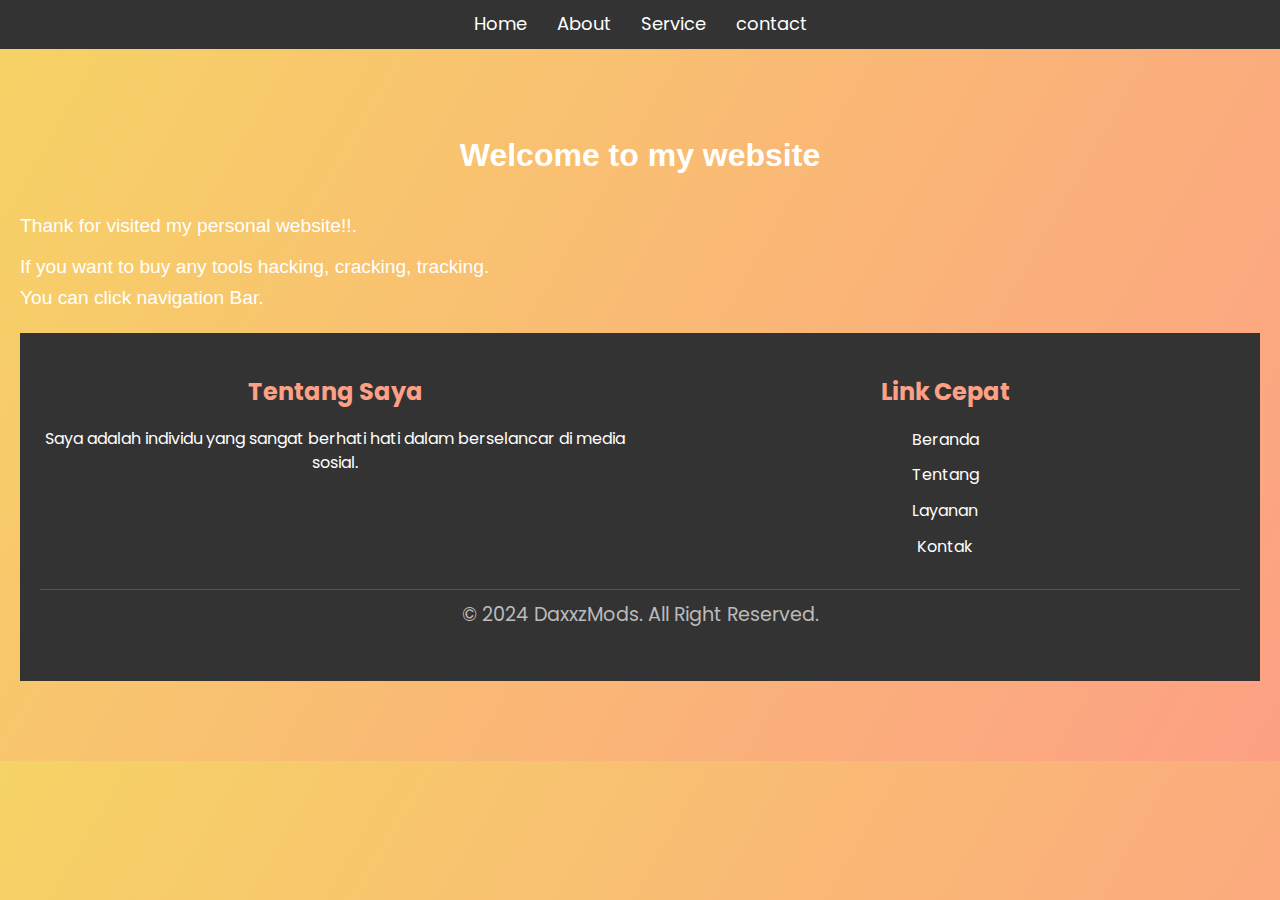
<file: index.html>
<!DOCTYPE html>
<html lang="en">
    <head>
        <link rel="icon" href="https://a.top4top.io/p_312402jk71.jpg" type="image/x-icon">
        <meta name="author" content="Website Personal">
        <meta charset="UTF-8">
        <meta name="viewport" content="width=device-width, initial-scale=1.0">
        <link href="https://fonts.googleapis.com/css2?family=Poppins:wght@400;600&display=swap" rel="stylesheet">
        <link rel="stylesheet" href="./style.css">
    <title>Website Sell</title>
    </head>
<body>
<section>
    <nav class="navbar">
        <ul class="nav-list">
            <li><a href="#home">Home</a></li>
            <li><a href="./about.html">About</a></li>
            <li><a href="#services">Service</a></li>
            <li><a href="#contact">contact</a></li>
        </ul>
    </nav>

    <!-- Bagian Konten Halaman -->
    <div class="header_pertama">
        <h2>Welcome to my website</h2>
        <p>Thank for visited my personal website!!.</p>
        <p>If you want to buy any tools hacking, cracking, tracking.
            <br>
            You can click navigation Bar.
        </p>
    </div>
<!-- Footer -->
<footer class="footer">
    <div class="footer-container">
        <div class="footer-about">
            <h3>Tentang Saya</h3>
            <p>Saya adalah individu yang sangat berhati hati dalam berselancar di media sosial.</p>
        </div>
        <div class="footer-links">
            <h3>Link Cepat</h3>
            <ul>
                <li><a href="./index.html">Beranda</a></li>
                <li><a href="./about.html">Tentang</a></li>
                <li><a href="./service.html">Layanan</a></li>
                <li><a href="./contact.html">Kontak</a></li>
            </ul>
        </div>
    </div>
    <div class="footer-bottom">
        <p>&copy; 2024 DaxxzMods. All Right Reserved.</p>
    </div>
</footer>
</body>
</html>
</file>
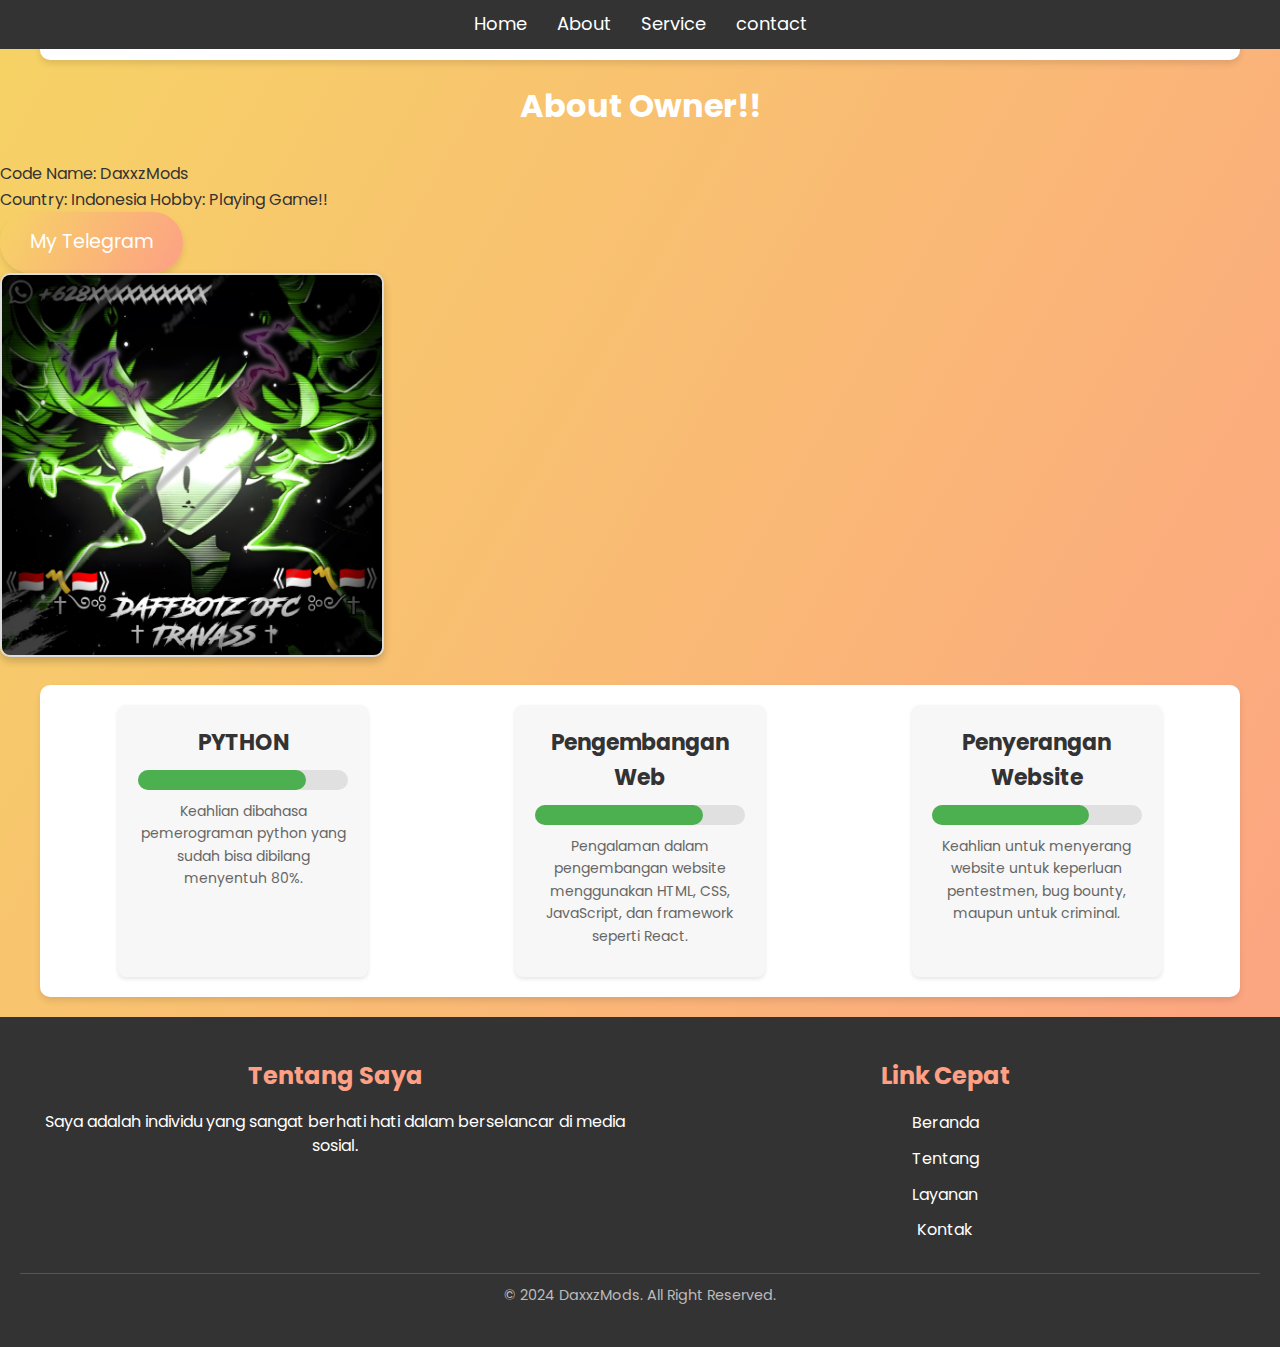
<file: about.html>
<!DOCTYPE html>
<html lang="en">
    <head>
        <link rel="icon" href="https://a.top4top.io/p_312402jk71.jpg" type="image/x-icon">
        <meta name="author" content="Website Personal">
        <meta charset="UTF-8">
        <meta name="viewport" content="width=device-width, initial-scale=1.0">
        <link href="https://fonts.googleapis.com/css2?family=Poppins:wght@400;600&display=swap" rel="stylesheet">
        <link rel="stylesheet" href="./about.css">
    <title>About Owner</title>
    </head>

<body>
    <section>
        <nav class="navbar">
            <ul class="nav-list">
                <li><a href="./index.html">Home</a></li>
                <li><a href="./about.html">About</a></li>
                <li><a href="./service.html">Service</a></li>
                <li><a href="./contact.html">contact</a></li>
            </ul>
        </nav>
    </section>
<div class="header">
    <h2>About Owner!!</h2>
    <p>Code Name: DaxxzMods
        <br>
        Country: Indonesia
        Hobby: Playing Game!!
    </p>
</div>
<div class="button">
    <a href="https://t.me/DaxxzMods" class="btn">My Telegram</a>
</div>
<div class="img1">
    <img src="./img1.jpeg" alt="Foto Attacker DaxxzMods" class="styled-image">
</div>
<section id="service">
    <div class="service-container">
        <div class="service">
            <h3>PYTHON</h3>
            <div class="progress-bar">
                <div class="progress" style="width: 80%"></div>
            </div>
            <p>Keahlian dibahasa pemerograman python yang sudah bisa dibilang menyentuh 80%.</p>
        </div>

        <div class="service">
            <h3>Pengembangan Web</h3>
            <div class="progress-bar">
                <div class="progress" style="width: 80%"></div>
            </div>
            <p>Pengalaman dalam pengembangan website menggunakan HTML, CSS, JavaScript, dan framework seperti React.</p>
        </div>

        <div class="service">
            <h3>Penyerangan Website</h3>
            <div class="progress-bar">
                <div class="progress" style="width: 75%"></div>
            </div>
            <p>Keahlian untuk menyerang website untuk keperluan pentestmen, bug bounty, maupun untuk criminal.</p>
        </div>
    </div>
</section>
<!-- Footer -->
<footer class="footer">
    <div class="footer-container">
        <div class="footer-about">
            <h3>Tentang Saya</h3>
            <p>Saya adalah individu yang sangat berhati hati dalam berselancar di media sosial.</p>
        </div>
        <div class="footer-links">
            <h3>Link Cepat</h3>
            <ul>
                <li><a href="./index.html">Beranda</a></li>
                <li><a href="./about.html">Tentang</a></li>
                <li><a href="./service.html">Layanan</a></li>
                <li><a href="./contact.html">Kontak</a></li>
            </ul>
        </div>
    </div>
    <div class="footer-bottom">
        <p>&copy; 2024 DaxxzMods. All Right Reserved.</p>
    </div>
</footer>
</body>
</file>
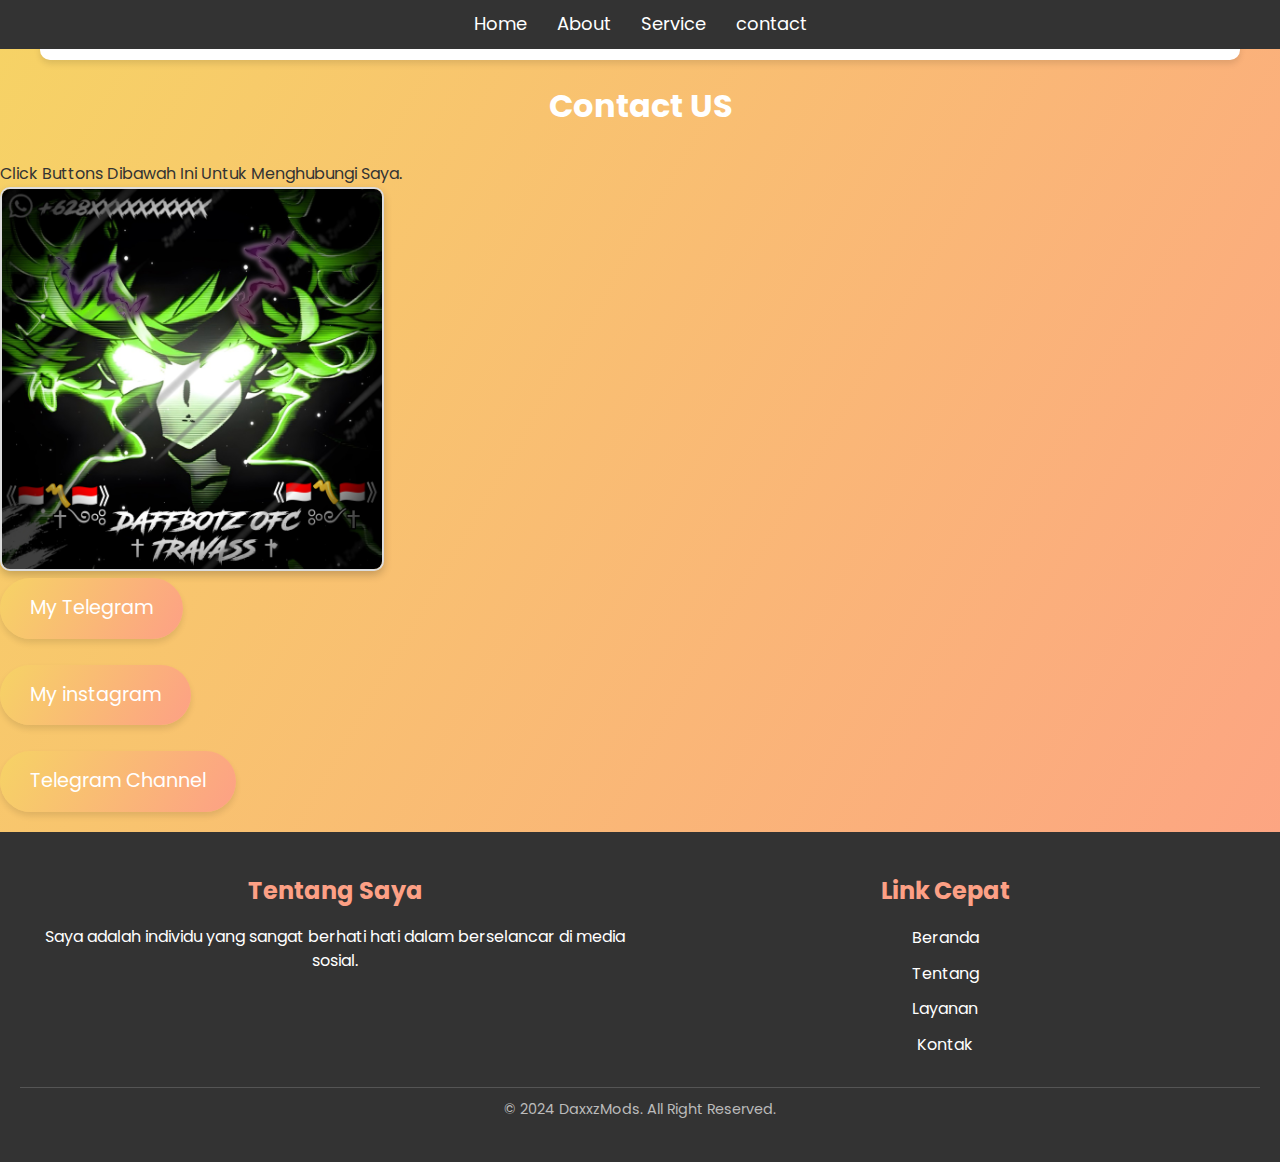
<file: contact.html>
<!DOCTYPE html>
<html lang="en">
    <head>
        <link rel="icon" href="https://a.top4top.io/p_312402jk71.jpg" type="image/x-icon">
        <meta name="author" content="Website Personal">
        <meta charset="UTF-8">
        <meta name="viewport" content="width=device-width, initial-scale=1.0">
        <link href="https://fonts.googleapis.com/css2?family=Poppins:wght@400;600&display=swap" rel="stylesheet">
        <link rel="stylesheet" href="./about.css">
    <title>About Owner</title>
    </head>

<body>
    <section>
        <nav class="navbar">
            <ul class="nav-list">
                <li><a href="./index.html">Home</a></li>
                <li><a href="./about.html">About</a></li>
                <li><a href="./service.html">Service</a></li>
                <li><a href="./contact.html">contact</a></li>
            </ul>
        </nav>
    </section>
<div class="header_contact">
    <h2>Contact US</h2>
    <p>Click Buttons Dibawah Ini Untuk Menghubungi Saya.</p>
</div>
<div class="img1">
    <img src="./img1.jpeg" alt="Foto Attacker DaxxzMods" class="styled-image">
</div>
<div class="button_telegram">
    <a href="https://t.me/DaxxzMods" class="btn">My Telegram</a>
</div>
<br>
<div class="button_instagram">
    <a href="https://www.instagram.com/daxxz.mods" class="btn">My instagram</a>
</div>
<br>
<div class="button_channel">
    <a href="https://t.me/DaxxzXploit" class="btn">Telegram Channel</a>
</div>
<!-- Footer -->
<footer class="footer">
    <div class="footer-container">
        <div class="footer-about">
            <h3>Tentang Saya</h3>
            <p>Saya adalah individu yang sangat berhati hati dalam berselancar di media sosial.</p>
        </div>
        <div class="footer-links">
            <h3>Link Cepat</h3>
            <ul>
                <li><a href="./index.html">Beranda</a></li>
                <li><a href="./about.html">Tentang</a></li>
                <li><a href="./service.html">Layanan</a></li>
                <li><a href="./contact.html">Kontak</a></li>
            </ul>
        </div>
    </div>
    <div class="footer-bottom">
        <p>&copy; 2024 DaxxzMods. All Right Reserved.</p>
    </div>
</footer>
</body>
</file>
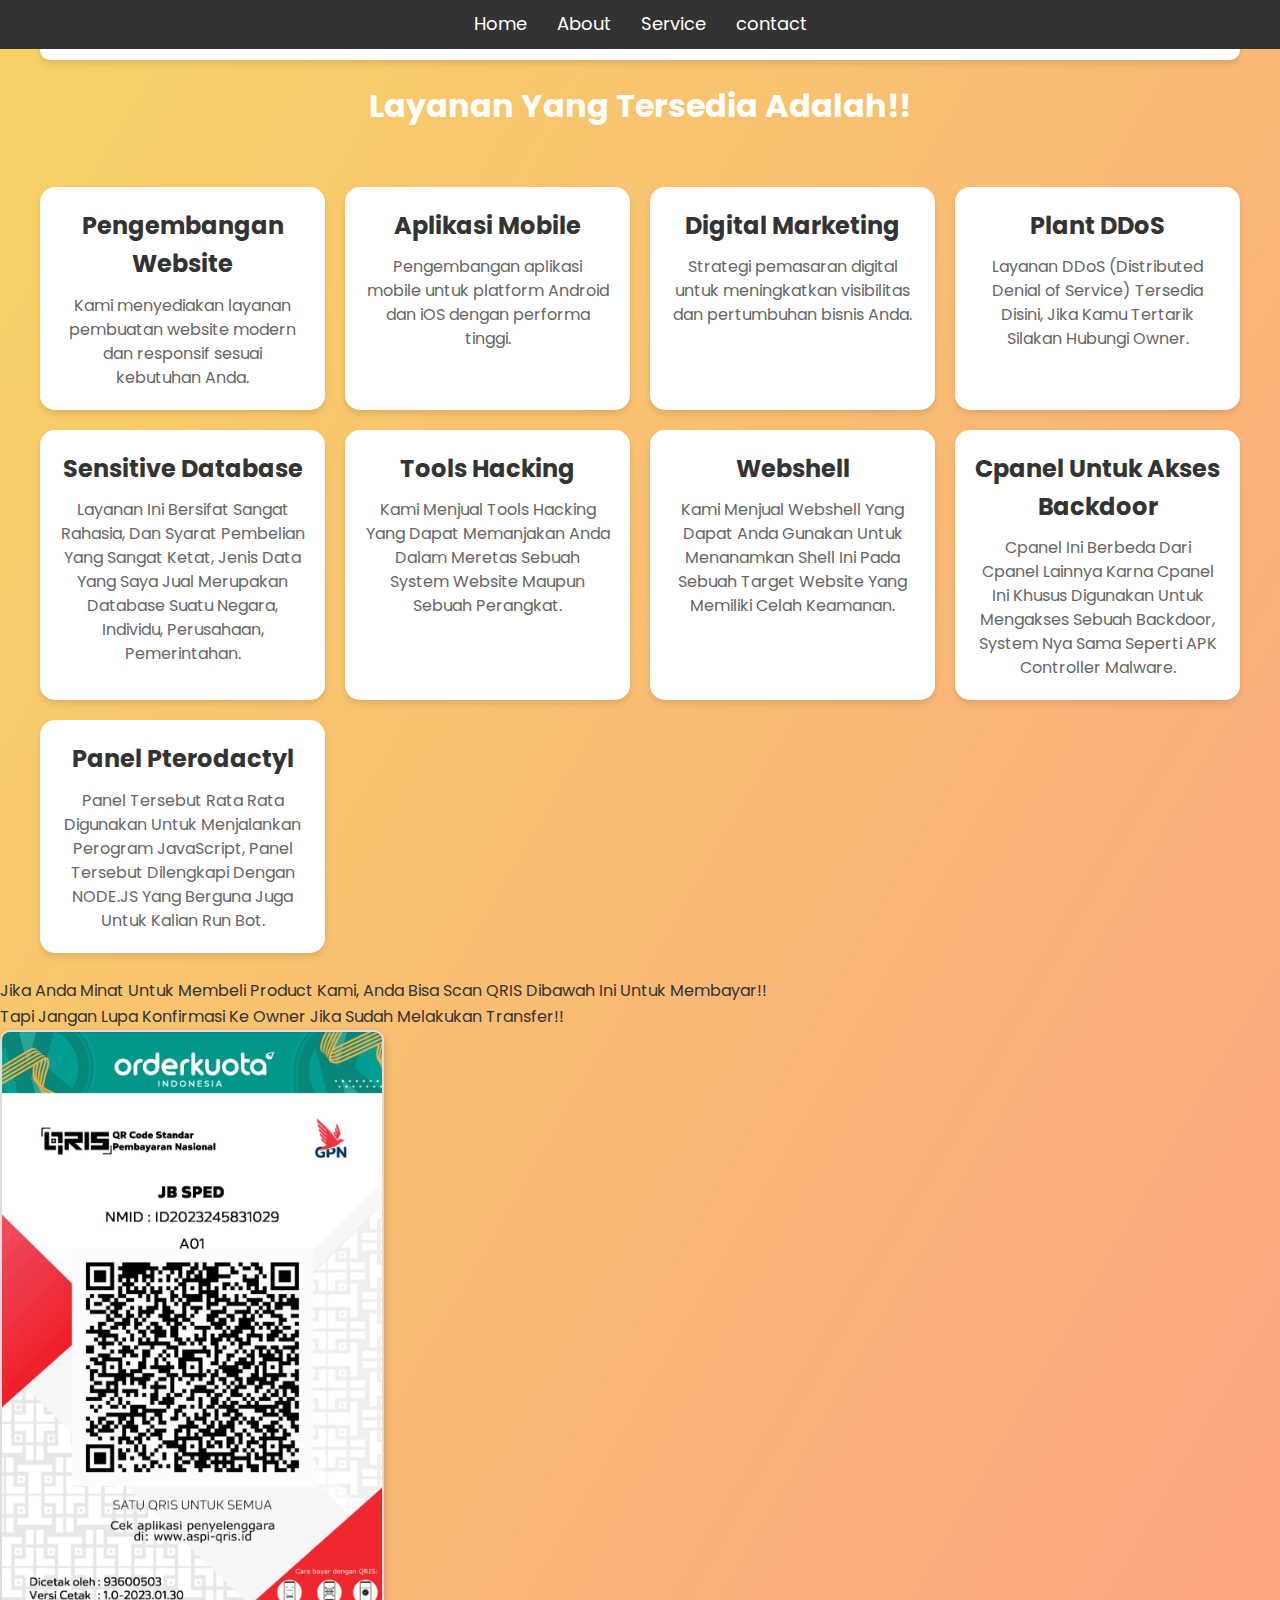
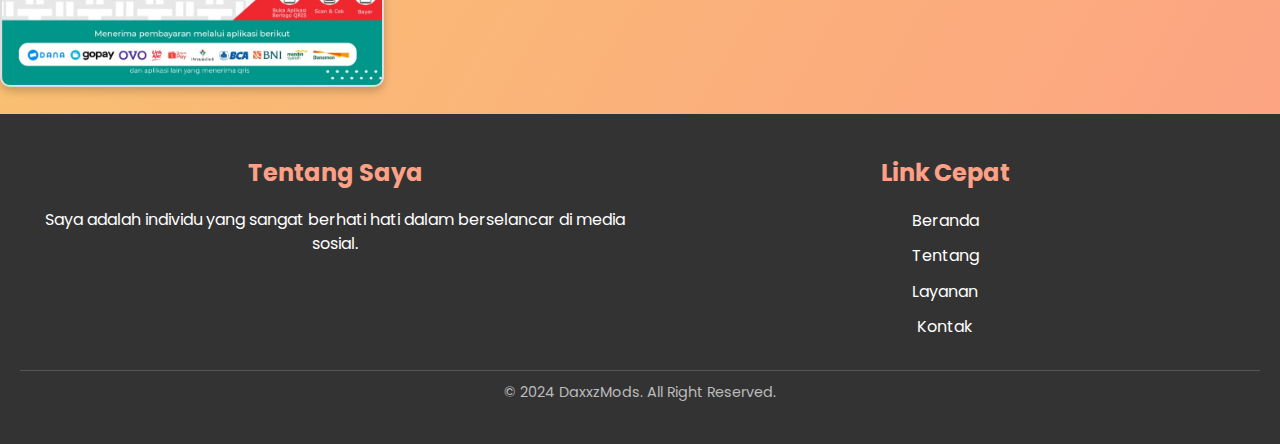
<file: service.html>
<!DOCTYPE html>
<html lang="en">
    <head>
        <link rel="icon" href="https://a.top4top.io/p_312402jk71.jpg" type="image/x-icon">
        <meta name="author" content="Website Personal">
        <meta charset="UTF-8">
        <meta name="viewport" content="width=device-width, initial-scale=1.0">
        <link href="https://fonts.googleapis.com/css2?family=Poppins:wght@400;600&display=swap" rel="stylesheet">
        <link rel="stylesheet" href="./about.css">
    <title>About Owner</title>
    </head>

<body>
    <section>
        <nav class="navbar">
            <ul class="nav-list">
                <li><a href="./index.html">Home</a></li>
                <li><a href="./about.html">About</a></li>
                <li><a href="./service.html">Service</a></li>
                <li><a href="./contact.html">contact</a></li>
            </ul>
        </nav>
    </section>
<div class="header_service">
    <h2>Layanan Yang Tersedia Adalah!!</h2>
</div>
<br>
<div class="services-list">
    <!-- Jasa 1 -->
    <div class="service-item">
        <i class="fas fa-laptop-code service-icon"></i>
        <h3>Pengembangan Website</h3>
        <p>Kami menyediakan layanan pembuatan website modern dan responsif sesuai kebutuhan Anda.</p>
    </div>
    <!-- Jasa 2 -->
    <div class="service-item">
        <i class="fas fa-mobile-alt service-icon"></i>
        <h3>Aplikasi Mobile</h3>
        <p>Pengembangan aplikasi mobile untuk platform Android dan iOS dengan performa tinggi.</p>
    </div>
    <!-- Jasa 3 -->
    <div class="service-item">
        <i class="fas fa-chart-line service-icon"></i>
        <h3>Digital Marketing</h3>
        <p>Strategi pemasaran digital untuk meningkatkan visibilitas dan pertumbuhan bisnis Anda.</p>
    </div>
    <!-- Jasa 4 -->
    <div class="service-item">
        <i class="fas fa-camera service-icon"></i>
        <h3>Plant DDoS</h3>
        <p>Layanan DDoS (Distributed Denial of Service) Tersedia Disini, Jika Kamu Tertarik Silakan Hubungi Owner.</p>
    </div>
    <!-- Jasa 5-->
    <div class="service-item">
        <i class="fas fa-camera service-icon"></i>
        <h3>Sensitive Database</h3>
        <p>Layanan Ini Bersifat Sangat Rahasia, Dan Syarat Pembelian Yang Sangat Ketat, Jenis Data Yang Saya Jual Merupakan Database Suatu Negara, Individu, Perusahaan, Pemerintahan.</p>
    </div>
    <!-- Jasa 6-->
    <div class="service-item">
        <i class="fas fa-camera service-icon"></i>
        <h3>Tools Hacking</h3>
        <p>Kami Menjual Tools Hacking Yang Dapat Memanjakan Anda Dalam Meretas Sebuah System Website Maupun Sebuah Perangkat.</p>
    </div>
    <!-- Jasa 7-->
    <div class="service-item">
        <i class="fas fa-camera service-icon"></i>
        <h3>Webshell</h3>
        <p>Kami Menjual Webshell Yang Dapat Anda Gunakan Untuk Menanamkan Shell Ini Pada Sebuah Target Website Yang Memiliki Celah Keamanan.</p>
    </div>
    <div class="service-item">
        <i class="fas fa-camera service-icon"></i>
        <h3>Cpanel Untuk Akses Backdoor</h3>
        <p>Cpanel Ini Berbeda Dari Cpanel Lainnya Karna Cpanel Ini Khusus Digunakan Untuk Mengakses Sebuah Backdoor, System Nya Sama Seperti APK Controller Malware.</p>
    </div>
    <div class="service-item">
        <i class="fas fa-camera service-icon"></i>
        <h3>Panel Pterodactyl</h3>
        <p>Panel Tersebut Rata Rata Digunakan Untuk Menjalankan Perogram JavaScript, Panel Tersebut Dilengkapi Dengan NODE.JS Yang Berguna Juga Untuk Kalian Run Bot.</p>
    </div>
</div>
<br>
<div class="scanme">
    <p>Jika Anda Minat Untuk Membeli Product Kami, Anda Bisa Scan QRIS Dibawah Ini Untuk Membayar!!
        <br>
        Tapi Jangan Lupa Konfirmasi Ke Owner Jika Sudah Melakukan Transfer!!
    </p>
</div>
<div class="qrisnya">
    <img src="./qris.jpeg" alt="Scan Me Bro">
</div>
</section>
<!-- Footer -->
<footer class="footer">
    <div class="footer-container">
        <div class="footer-about">
            <h3>Tentang Saya</h3>
            <p>Saya adalah individu yang sangat berhati hati dalam berselancar di media sosial.</p>
        </div>
        <div class="footer-links">
            <h3>Link Cepat</h3>
            <ul>
                <li><a href="./index.html">Beranda</a></li>
                <li><a href="./about.html">Tentang</a></li>
                <li><a href="./service.html">Layanan</a></li>
                <li><a href="./contact.html">Kontak</a></li>
            </ul>
        </div>
    </div>
    <div class="footer-bottom">
        <p>&copy; 2024 DaxxzMods. All Right Reserved.</p>
    </div>
</footer>
</body>
</file>
<file: style.css>
body, h1, h2, h3, p, ul, ol, a {
    margin: 0;
    padding: 0;
    box-sizing: border-box;
}

body {
    font-family: 'Poppins', sans-serif;
    color: #333;
    background: linear-gradient(120deg, #f6d365, #fda085);
    line-height: 1.6;
    margin: 0;
    padding: 0;
}
header {
    background: #333;
    color: #fff;
    padding: 20px 0;
    text-align: center;
    font-size: 1.5rem;
    box-shadow: 0 4px 6px rgba(0, 0, 0, 0.1);
}

header h1 {
    margin: 0;
    font-size: 2.5rem;
    font-weight: bold;
}

.header_pertama {
    color: white;
    font-family: "Kelly Slab", sans-serif;
    font-size: large;
    font-weight: 60;
    text-align: flex;
}
/* Reset dasar untuk menghilangkan margin dan padding default */
* {
    margin: 0;
    padding: 0;
    box-sizing: border-box;
}

/* Desain untuk navbar */
.navbar {
    background-color: #333;  /* Warna latar belakang navbar */
    padding: 10px 20px;       /* Jarak di dalam navbar */
    position: fixed;          /* Membuat navbar tetap di atas saat scroll */
    top: 0;
    left: 0;
    width: 100%;
    z-index: 1000;            /* Memastikan navbar berada di atas elemen lain */
}

.nav-list {
    list-style-type: none;    /* Menghapus bullet pada list */
    display: flex;            /* Menampilkan item secara horizontal */
    justify-content: center;  /* Menyelaraskan menu di tengah */
}

.nav-list li {
    margin: 0 15px;           /* Memberi jarak antar item menu */
}

.nav-list a {
    color: white;             /* Warna teks */
    text-decoration: none;    /* Menghapus garis bawah pada link */
    font-size: 18px;          /* Ukuran font */
    transition: color 0.3s;   /* Efek transisi saat hover */
}

.nav-list a:hover {
    color: #f1f1f1;           /* Warna teks saat hover */
}

/* Desain untuk bagian konten */
section {
    padding: 80px 20px;       /* Memberikan jarak pada bagian atas (untuk menghindari tertutup navbar) */
    margin-top: 50px;         /* Memberikan jarak lebih pada bagian atas */
}
#services {
    background-color: #fff;
    padding: 40px;
    border-radius: 8px;
    box-shadow: 0 4px 8px rgba(0, 0, 0, 0.1);
}

h2 {
    text-align: center;
    margin-bottom: 30px;
    font-size: 32px;
    color: white;
}

/* Kontainer untuk daftar service */
.service-container {
    display: flex;
    justify-content: space-around;
    flex-wrap: wrap;
    gap: 30px;
}

/* Styling untuk setiap service */
.service {
    width: 250px;
    text-align: center;
    padding: 20px;
    background-color: #f7f7f7;
    border-radius: 8px;
    box-shadow: 0 2px 4px rgba(0, 0, 0, 0.1);
}

.service h3 {
    font-size: 22px;
    color: #333;
    margin-bottom: 10px;
}

.service p {
    font-size: 14px;
    color: #666;
}

/* Styling untuk progress bar */
.progress-bar {
    width: 100%;
    height: 20px;
    background-color: #e0e0e0;
    border-radius: 10px;
    margin-bottom: 10px;
}

.progress {
    height: 100%;
    background-color: #4caf50;
    border-radius: 10px;
}

section p {
    font-size: 1.2rem;
    margin-bottom: 10px;
}

/* Buttons */
button {
    background: #fda085;
    color: #fff;
    border: none;
    padding: 10px 20px;
    font-size: 1rem;
    border-radius: 25px;
    cursor: pointer;
    transition: transform 0.3s ease, background 0.3s ease;
}

button:hover {
    background: #f6d365;
    transform: scale(1.05);
}

/* Footer */
footer {
    text-align: center;
    background: #333;
    color: #fff;
    padding: 10px 0;
    margin-top: 20px;
}

/* Responsif */
@media (max-width: 768px) {
    body {
        font-size: 0.9rem;
    }

    .navbar {
        flex-direction: column;
        gap: 10px;
    }

    header h1 {
        font-size: 2rem;
    }

    section {
        padding: 10px;
    }
}
/* Footer Styling */
.footer {
    background: #333;
    color: #fff;
    padding: 40px 20px;
}

.footer-container {
    display: grid;
    grid-template-columns: repeat(auto-fit, minmax(200px, 1fr));
    gap: 20px;
    max-width: 1200px;
    margin: 0 auto;
}

.footer-about, .footer-links, .footer-social {
    text-align: center;
}

.footer-about h3, .footer-links h3, .footer-social h3 {
    margin-bottom: 15px;
    font-size: 1.5rem;
    color: #fda085;
}

.footer-about p {
    font-size: 1rem;
    line-height: 1.5;
}

.footer-links ul {
    list-style: none;
    padding: 0;
}

.footer-links li {
    margin: 10px 0;
}

.footer-links a {
    text-decoration: none;
    color: #fff;
    transition: color 0.3s ease;
}

.footer-links a:hover {
    color: #fda085;
}

.social-icons {
    display: flex;
    justify-content: center;
    gap: 15px;
    margin-top: 10px;
}

.social-icons a {
    color: #fff;
    font-size: 1.5rem;
    transition: transform 0.3s ease, color 0.3s ease;
}

.social-icons a:hover {
    color: #fda085;
    transform: scale(1.2);
}

.footer-bottom {
    text-align: center;
    margin-top: 20px;
    font-size: 0.9rem;
    color: #bbb;
    border-top: 1px solid #555;
    padding-top: 10px;
}

/* Responsif */
@media (max-width: 768px) {
    .footer-container {
        grid-template-columns: 1fr;
    }

    .footer-about, .footer-links, .footer-social {
        text-align: left;
    }
}
</file>
<file: about.css>
/* Reset dasar untuk konsistensi */
body, h1, h2, h3, p, ul, ol, a {
    margin: 0;
    padding: 0;
    box-sizing: border-box;
}

/* Desain Body */
body {
    font-family: 'Poppins', sans-serif;
    color: #333;
    background: linear-gradient(120deg, #f6d365, #fda085);
    line-height: 1.6;
    margin: 0;
    padding: 0;
}

/* Header */
header {
    background: #333;
    color: #fff;
    padding: 20px 0;
    text-align: center;
    font-size: 1.5rem;
    box-shadow: 0 4px 6px rgba(0, 0, 0, 0.1);
}

header h1 {
    margin: 0;
    font-size: 2.5rem;
    font-weight: bold;
}

/* Reset dasar untuk menghilangkan margin dan padding default */
* {
    margin: 0;
    padding: 0;
    box-sizing: border-box;
}

/* Desain untuk navbar */
.navbar {
    background-color: #333;  /* Warna latar belakang navbar */
    padding: 10px 20px;       /* Jarak di dalam navbar */
    position: fixed;          /* Membuat navbar tetap di atas saat scroll */
    top: 0;
    left: 0;
    width: 100%;
    z-index: 1000;            /* Memastikan navbar berada di atas elemen lain */
}

.nav-list {
    list-style-type: none;    /* Menghapus bullet pada list */
    display: flex;            /* Menampilkan item secara horizontal */
    justify-content: center;  /* Menyelaraskan menu di tengah */
}

.nav-list li {
    margin: 0 15px;           /* Memberi jarak antar item menu */
}

.nav-list a {
    color: white;             /* Warna teks */
    text-decoration: none;    /* Menghapus garis bawah pada link */
    font-size: 18px;          /* Ukuran font */
    transition: color 0.3s;   /* Efek transisi saat hover */
}

.nav-list a:hover {
    color: #f1f1f1;           /* Warna teks saat hover */
}

/* Section */
section {
    max-width: 1200px;
    margin: 20px auto;
    padding: 20px;
    background: #fff;
    border-radius: 10px;
    box-shadow: 0 4px 6px rgba(0, 0, 0, 0.1);
}

/* Heading */
section h2 {
    font-size: 2rem;
    margin-bottom: 15px;
    color: #444;
}

/* Paragraphs */
section p {
    font-size: 1.2rem;
    margin-bottom: 10px;
}

/* Buttons */
button {
    background: #fda085;
    color: #fff;
    border: none;
    padding: 10px 20px;
    font-size: 1rem;
    border-radius: 25px;
    cursor: pointer;
    transition: transform 0.3s ease, background 0.3s ease;
}

button:hover {
    background: #f6d365;
    transform: scale(1.05);
}

/* Footer */
footer {
    text-align: center;
    background: #333;
    color: #fff;
    padding: 10px 0;
    margin-top: 20px;
}

/* Responsif */
@media (max-width: 768px) {
    body {
        font-size: 0.9rem;
    }

    nav {
        flex-direction: column;
        gap: 10px;
    }

    header h1 {
        font-size: 2rem;
    }

    section {
        padding: 10px;
    }
}

img {
    max-width: 30%;
    height: auto;
    border: 2px solid #ddd;
    border-radius: 10px;
    box-shadow: 0 4px 8px rgba(0, 0, 0, 0.2);
    transition: transform 0.3s ease;
}
img:hover {
    transform: scale(1.1);
}
.qrisnya {
    item-align: flex;
    size:30%
}
#services {
    background-color: #fff;
    padding: 40px;
    border-radius: 8px;
    box-shadow: 0 4px 8px rgba(0, 0, 0, 0.1);
}

h2 {
    text-align: center;
    margin-bottom: 30px;
    font-size: 32px;
    color: white;
}

/* Kontainer untuk daftar service */
.service-container {
    display: flex;
    justify-content: space-around;
    flex-wrap: wrap;
    gap: 30px;
}

/* Styling untuk setiap service */
.service {
    width: 250px;
    text-align: center;
    padding: 20px;
    background-color: #f7f7f7;
    border-radius: 8px;
    box-shadow: 0 2px 4px rgba(0, 0, 0, 0.1);
}

.service:hover {
    transition: all 0.3s ease;
}

.progress-bar:hover {
    transition: all 0.3s ease;
}

.service h3 {
    font-size: 22px;
    color: #333;
    margin-bottom: 10px;
}

.service p {
    font-size: 14px;
    color: #666;
}

/* Styling untuk progress bar */
.progress-bar {
    width: 100%;
    height: 20px;
    background-color: #e0e0e0;
    border-radius: 10px;
    margin-bottom: 10px;
}

.progress {
    height: 100%;
    background-color: #4caf50;
    border-radius: 10px;
}

section p {
    font-size: 1.2rem;
    margin-bottom: 10px;
}

/* Buttons */
.button-container {
    text-align: center;
}

/* Tombol */
.btn {
    display: inline-block;
    padding: 15px 30px;
    font-size: 1.2rem;
    color: #fff;
    background: linear-gradient(120deg, #f6d365, #fda085);
    text-decoration: none;
    border-radius: 50px;
    box-shadow: 0 4px 6px rgba(0, 0, 0, 0.1);
    transition: all 0.3s ease;
}

/* Efek Hover */
.btn:hover {
    background: linear-gradient(120deg, #fda085, #f6d365);
    transform: scale(1.1); /* Membesarkan tombol sedikit */
    box-shadow: 0 6px 10px rgba(0, 0, 0, 0.2);
}

/* Footer */
footer {
    text-align: center;
    background: #333;
    color: #fff;
    padding: 10px 0;
    margin-top: 20px;
}

/* Responsif */
@media (max-width: 768px) {
    body {
        font-size: 0.9rem;
    }

    header h1 {
        font-size: 2rem;
    }

    section {
        padding: 10px;
    }
}
/* Footer Styling */
.footer {
    background: #333;
    color: #fff;
    padding: 40px 20px;
}

.footer-container {
    display: grid;
    grid-template-columns: repeat(auto-fit, minmax(200px, 1fr));
    gap: 20px;
    max-width: 1200px;
    margin: 0 auto;
}

.footer-about, .footer-links, .footer-social {
    text-align: center;
}

.footer-about h3, .footer-links h3, .footer-social h3 {
    margin-bottom: 15px;
    font-size: 1.5rem;
    color: #fda085;
}

.footer-about p {
    font-size: 1rem;
    line-height: 1.5;
}

.footer-links ul {
    list-style: none;
    padding: 0;
}

.footer-links li {
    margin: 10px 0;
}

.footer-links a {
    text-decoration: none;
    color: #fff;
    transition: color 0.3s ease;
}

.footer-links a:hover {
    color: #fda085;
}

.social-icons {
    display: flex;
    justify-content: center;
    gap: 15px;
    margin-top: 10px;
}

.social-icons a {
    color: #fff;
    font-size: 1.5rem;
    transition: transform 0.3s ease, color 0.3s ease;
}

.social-icons a:hover {
    color: #fda085;
    transform: scale(1.2);
}

.footer-bottom {
    text-align: center;
    margin-top: 20px;
    font-size: 0.9rem;
    color: #bbb;
    border-top: 1px solid #555;
    padding-top: 10px;
}

/* Responsif */
@media (max-width: 768px) {
    .footer-container {
        grid-template-columns: 1fr;
    }

    .footer-about, .footer-links, .footer-social {
        text-align: left;
    }
}
/* Section Jasa */
.services {
    text-align: center;
    padding: 50px 20px;
    background: linear-gradient(120deg, #f6d365, #fda085);
}

.services-title {
    font-size: 2.5rem;
    color: #fff;
    margin-bottom: 30px;
}

/* Grid Daftar Jasa */
.services-list {
    display: grid;
    grid-template-columns: repeat(auto-fit, minmax(250px, 1fr));
    gap: 20px;
    max-width: 1200px;
    margin: 0 auto;
}

/* Item Jasa */
.service-item {
    background: #fff;
    padding: 20px;
    border-radius: 15px;
    box-shadow: 0 4px 6px rgba(0, 0, 0, 0.1);
    transition: transform 0.3s ease, box-shadow 0.3s ease;
    text-align: center;
}

.service-item:hover {
    transform: translateY(-10px);
    box-shadow: 0 8px 12px rgba(0, 0, 0, 0.2);
}

/* Ikon Jasa */
.service-icon {
    font-size: 3rem;
    color: #fda085;
    margin-bottom: 15px;
}

/* Judul dan Deskripsi Jasa */
.service-item h3 {
    font-size: 1.5rem;
    margin-bottom: 10px;
    color: #333;
}

.service-item p {
    font-size: 1rem;
    line-height: 1.5;
    color: #666;
}
</file>
